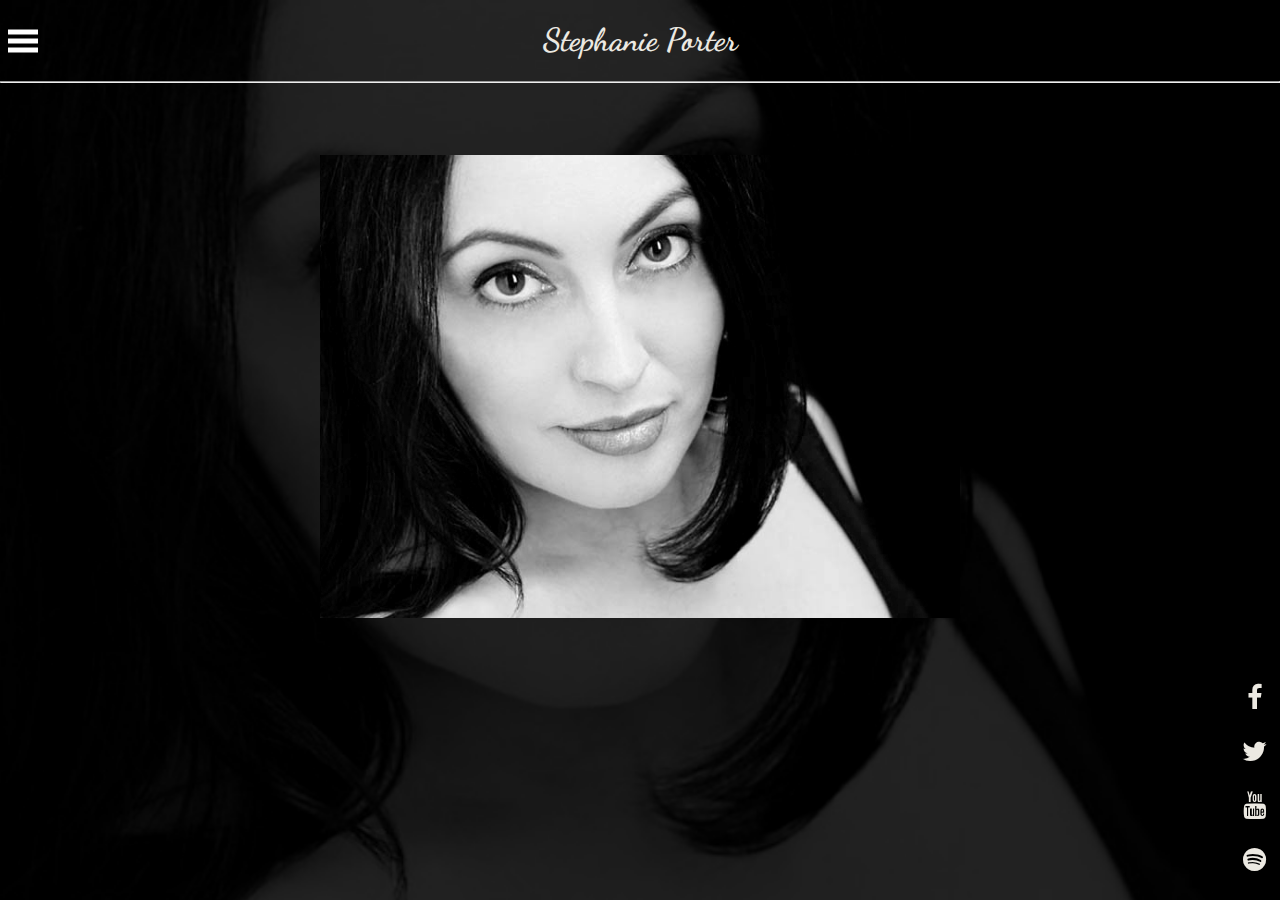
<file: index.html>
<!DOCTYPE html>
<html lang="en-US">
  <head>
    <meta charset="UTF-8">
    <meta name="viewport" content="width=device-width, initial-scale=1.0, minimum-scale=1.0">
    <meta name="description" content="Stephanie Porter - Seattle Jazz Vocalist and song writer">
    <meta name="keywords" content="Seattle, jazz, vocalist, music, events, earshot award winner, best, singer, female, recording artists, Knkx, STEPHANIE PORTER">
    <title>Stephanie Porter | Home</title>
    <link type="image/png" href="images/icon.png" rel="icon">
    <link rel="stylesheet" href="styles.css">
    <link rel="stylesheet" href="https://cdnjs.cloudflare.com/ajax/libs/font-awesome/4.7.0/css/font-awesome.min.css">
    <script src="index.js"></script>
  </head>
  <body>
    <main>
      <h1 class="center"><a href="index.html">Stephanie Porter</a></h1>
      <nav id="tab" class="hidden">
        <ul id="list">
          <li class="items">
            <a class="active" href="index.html">Home</a>
          </li>
          <li class="items">
            <a href="upcoming_events.html">Upcoming Events</a>
          </li>
          <li class="items">
            <a href="about.html">About</a>
          </li>
          <li class="items">
            <a href="music.html">Music</a>
          </li>
          <li class="items">
            <a href="gallery.html">Gallery</a>
          </li>
          <li class="items">
            <a href="contact.html">Contact</a>
          </li>
        </ul>
      </nav>
      <span id="options" class="move">
        <svg width="30" height="30">
            <path d="M0,5 30,5" stroke="#fff" stroke-width="5"/>
            <path d="M0,14 30,14" stroke="#fff" stroke-width="5"/>
            <path d="M0,23 30,23" stroke="#fff" stroke-width="5"/>
        </svg>
      </span>
      <hr/>
      <div class="center">
        <img id="centerImage" src="images/Stephanie_Porter.jpg" alt="Stephanie Porter headshot">
      </div>
      <div id="social">
        <a href="https://www.facebook.com/Stephanie-Porter-Band-104178295878/" target="blank" aria-label="Facebook Link" class="fa fa-facebook">
        </a>
        <a href="https://twitter.com/StephPorterJazz" target="blank" aria-label="Twitter Link" class="fa fa-twitter">
        </a>
        <a href="https://www.youtube.com/channel/UCbrOZ5e0GUnwHz4VoigK-XA" target="blank" aria-label="YouTube Link" class="fa fa-youtube">
        </a>
        <a href="https://open.spotify.com/artist/799kqlPeq62OCsr5x9KhRV" target="blank" aria-label="Spotify Link" class="fa fa-spotify">
        </a>
      </div>
    </main>
  </body>
</html>
</file>
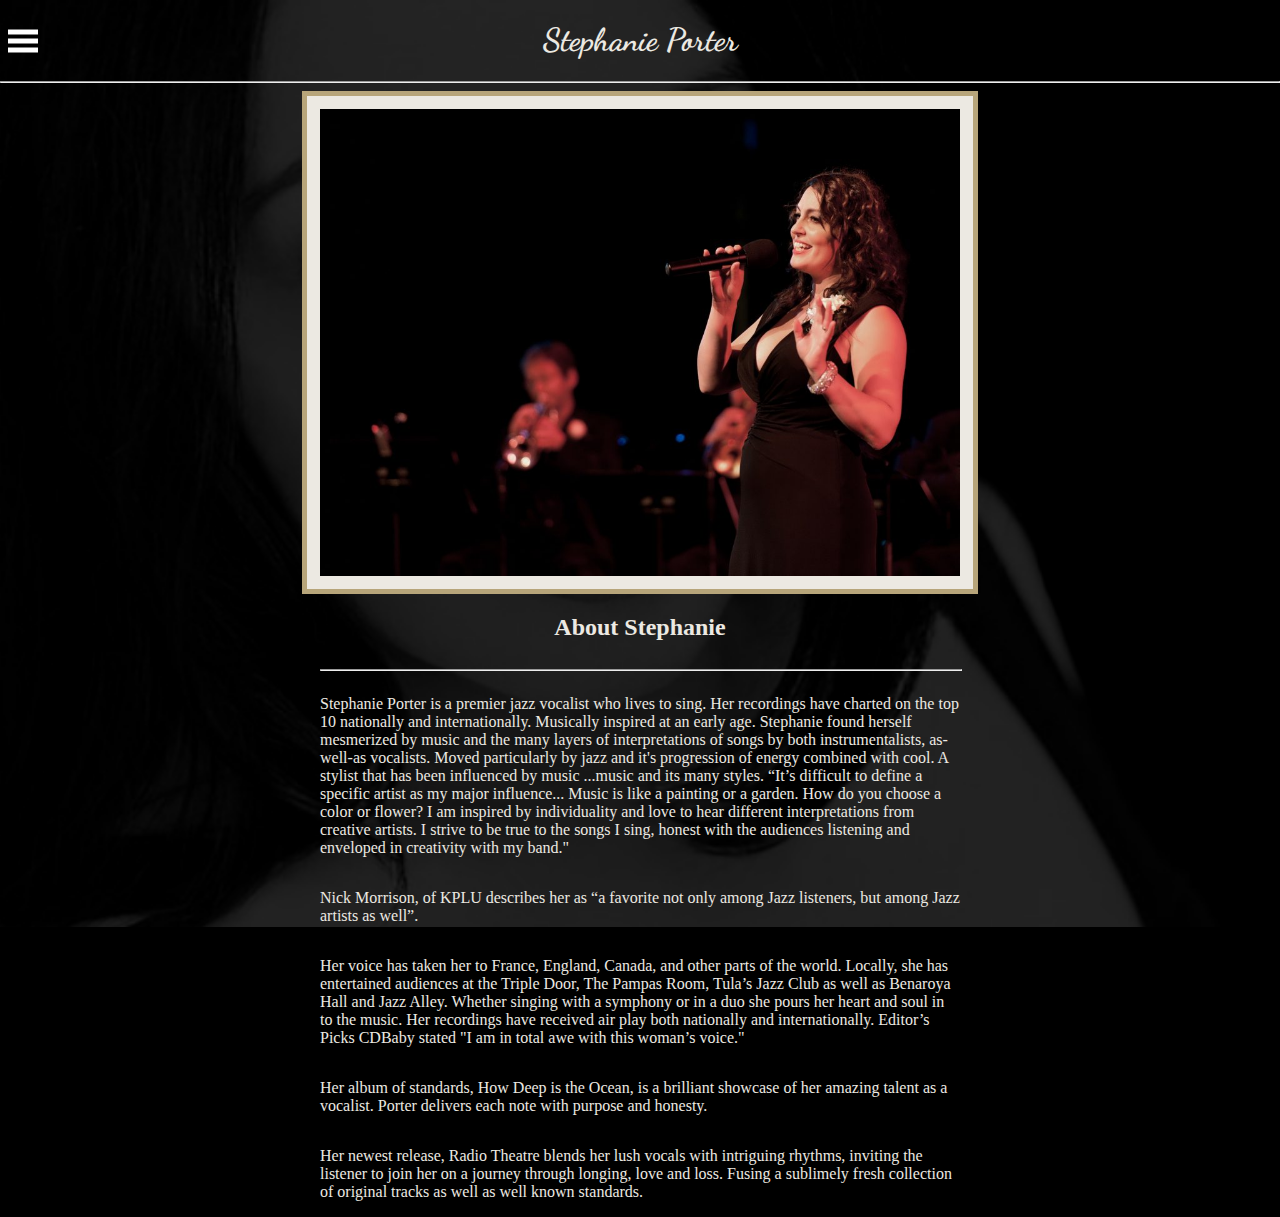
<file: about.html>
<!DOCTYPE html>
<html lang="en-US">
  <head>
    <meta charset="UTF-8">
    <meta name="viewport" content="width=device-width, initial-scale=1.0, minimum-scale=1.0">
    <meta name="description" content="About Stephanie Porter">
    <meta name="keywords" content="Seattle, jazz, vocalist, music, events, earshot award winner, best, singer, female, recording artists, Knkx, STEPHANIE PORTER">
    <title>Stephanie Porter | About</title>
    <link type="image/png" href="images/icon.png" rel="icon">
    <link rel="stylesheet" href="styles.css">
    <script src="index.js"></script>
  </head>
  <body>
    <main>
      <h1 class="center"><a href="index.html">Stephanie Porter</a></h1>
      <nav id="tab" class="hidden">
        <ul id="list">
          <li class="items">
            <a href="index.html">Home</a>
          </li>
          <li class="items">
            <a href="upcoming_events.html">Upcoming Events</a>
          </li>
          <li class="items">
            <a class="active" href="about.html">About</a>
          </li>
          <li class="items">
            <a href="music.html">Music</a>
          </li>
          <li class="items">
            <a href="gallery.html">Gallery</a>
          </li>
          <li class="items">
            <a href="contact.html">Contact</a>
          </li>
        </ul>
      </nav>
      <span id="options" class="move">
        <svg width="30" height="30">
            <path d="M0,5 30,5" stroke="#fff" stroke-width="5"/>
            <path d="M0,14 30,14" stroke="#fff" stroke-width="5"/>
            <path d="M0,23 30,23" stroke="#fff" stroke-width="5"/>
        </svg>
      </span>
      <hr/>
      <section id="col" class="center">
        <img id="portrait" src="images/Full_Cicle_Jazz_Ensemble.jpg" alt="Stephanie at the Full Circle Jazz Ensemble"/>
        <h2>About Stephanie</h2>
        <hr id="separator"/>
        <p class="fill">
          Stephanie Porter is a premier jazz vocalist who lives to sing.
          Her recordings have charted on the top 10 nationally and
          internationally.  Musically inspired at an early age. Stephanie found
          herself mesmerized by music and the many layers of interpretations of
          songs by both instrumentalists, as-well-as vocalists.  Moved
          particularly by jazz and it's progression of energy combined with
          cool. A stylist that has been influenced by music ...music and its
          many styles.  “It’s difficult to define a specific artist as my major
          influence...  Music is like a painting or a garden. How do you choose
          a color or flower?  I am inspired by individuality and love to hear
          different interpretations from creative artists.  I strive to be true
          to the songs I sing, honest with the audiences listening and enveloped
           in creativity with my band."
         </p>
         <p class="fill">
           Nick Morrison, of KPLU describes her as “a favorite not only among
           Jazz listeners, but among Jazz artists as well”.
         </p>
         <p class="fill">
           Her voice has taken her to France, England, Canada, and other parts
           of the world.   Locally, she has entertained audiences at the Triple
           Door, The Pampas Room, Tula’s Jazz Club as well as Benaroya Hall and
           Jazz Alley.  Whether singing with a symphony or in a duo she pours
           her heart and soul in to the music. Her recordings have received air
            play both nationally and internationally. Editor’s Picks CDBaby
           stated "I am in total awe with this woman’s voice."
         </p>
         <p class="fill">
           Her album of standards, How Deep is the Ocean, is a brilliant
           showcase of her amazing talent as a vocalist. Porter delivers each
           note with purpose and honesty.
         </p>
         <p class="fill">
           Her newest release, Radio Theatre blends her lush vocals with
           intriguing rhythms, inviting the listener to join her on a journey
           through longing, love and loss.  Fusing a sublimely fresh collection
           of original tracks as well as well known standards.
         </p>
      </section>
    </main>
  </body>
</html>
</file>
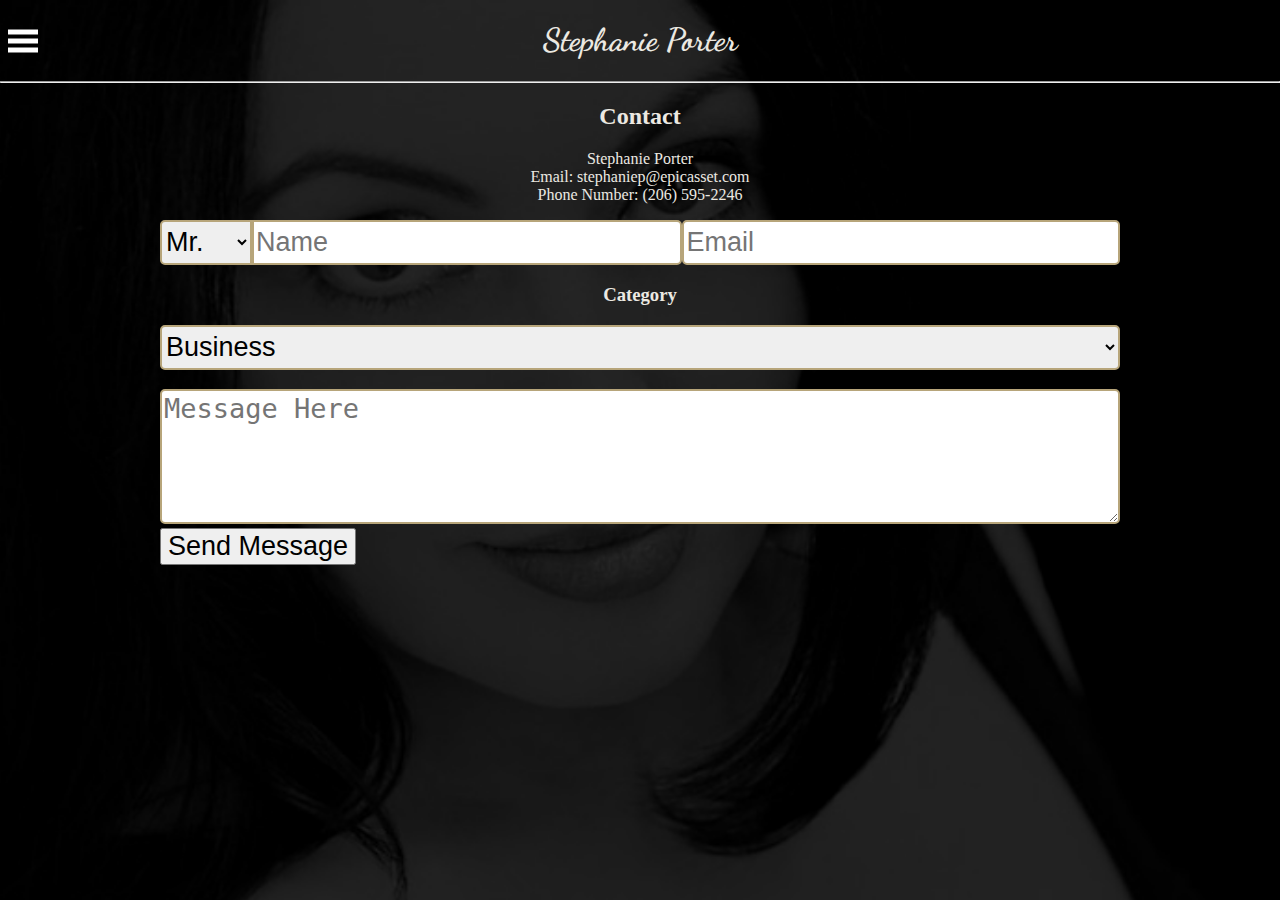
<file: contact.html>
<!DOCTYPE html>
<html lang="en-US">
  <head>
    <meta charset="UTF-8">
    <meta name="viewport" content="width=device-width, initial-scale=1.0, minimum-scale=1.0">
    <meta name="description" content="Contact Stephanie Porter">
    <meta name="keywords" content="Seattle, jazz, vocalist, music, events, earshot award winner, best, singer, female, recording artists, Knkx, STEPHANIE PORTER">
    <title>Stephanie Porter | Contact</title>
    <link type="image/png" href="images/icon.png" rel="icon">
    <link rel="stylesheet" href="styles.css">
    <script src="index.js"></script>
  </head>
  <body>
    <main>
      <h1 class="center"><a href="index.html">Stephanie Porter</a></h1>
      <nav id="tab" class="hidden">
        <ul id="list">
          <li class="items">
            <a href="index.html">Home</a>
          </li>
          <li class="items">
            <a href="upcoming_events.html">Upcoming Events</a>
          </li>
          <li class="items">
            <a href="about.html">About</a>
          </li>
          <li class="items">
            <a href="music.html">Music</a>
          </li>
          <li class="items">
            <a href="gallery.html">Gallery</a>
          </li>
          <li class="items">
            <a class="active" href="contact.html">Contact</a>
          </li>
        </ul>
      </nav>
      <span id="options" class="move">
        <svg width="30" height="30">
            <path d="M0,5 30,5" stroke="#fff" stroke-width="5"/>
            <path d="M0,14 30,14" stroke="#fff" stroke-width="5"/>
            <path d="M0,23 30,23" stroke="#fff" stroke-width="5"/>
        </svg>
      </span>
      <hr/>
      <h2 class="center">Contact</h2>
      <section class="center">
        <ul class="contactDetails vertical">
          <li>Stephanie Porter</li>
          <li>Email: stephaniep@epicasset.com</li>
          <li>Phone Number: (206) 595-2246</li>
        </ul>
      </section>
      <section class="center">
        <form id="contact" method="post" action="contact.php">
          <div class="divide formProperties">
            <div class="formProperties">
            <select aria-label="Choose a prefix" id="choose" name="Prefix">
              <option value="mr">Mr.</option>
              <option value="ms">Ms.</option>
              <option value="mrs">Mrs.</option>
              <option value="other">Other</option>
            </select>
            <input aria-label="Type your name" id="name" type="text" placeholder="Name" />
          </div>
            <input aria-label="Type your email" id="email" type="text" placeholder="Email" />
          </div>
          <h3 class="center">Category</h3>
          <select aria-label="Choose your inquiry type" id="category" class="divide" name="category">
            <option value="business">Business</option>
            <option value="general">General</option>
            <option value="bugReport">Bug Report</option>
          </select>
          <textarea aria-label="Type your inquiry" id="textBox" placeholder="Message Here"></textarea>
          <!--
            <div>
              <input id="copy" type="checkbox" name="copyEmail" />
              <label for="copy">Email me a copy of this message</label>
            </div>
          -->
          <input aria-label="Hit to send message" type="submit" value="Send Message"/>
        </form>
      </section>
    </main>
  </body>
</html>
</file>
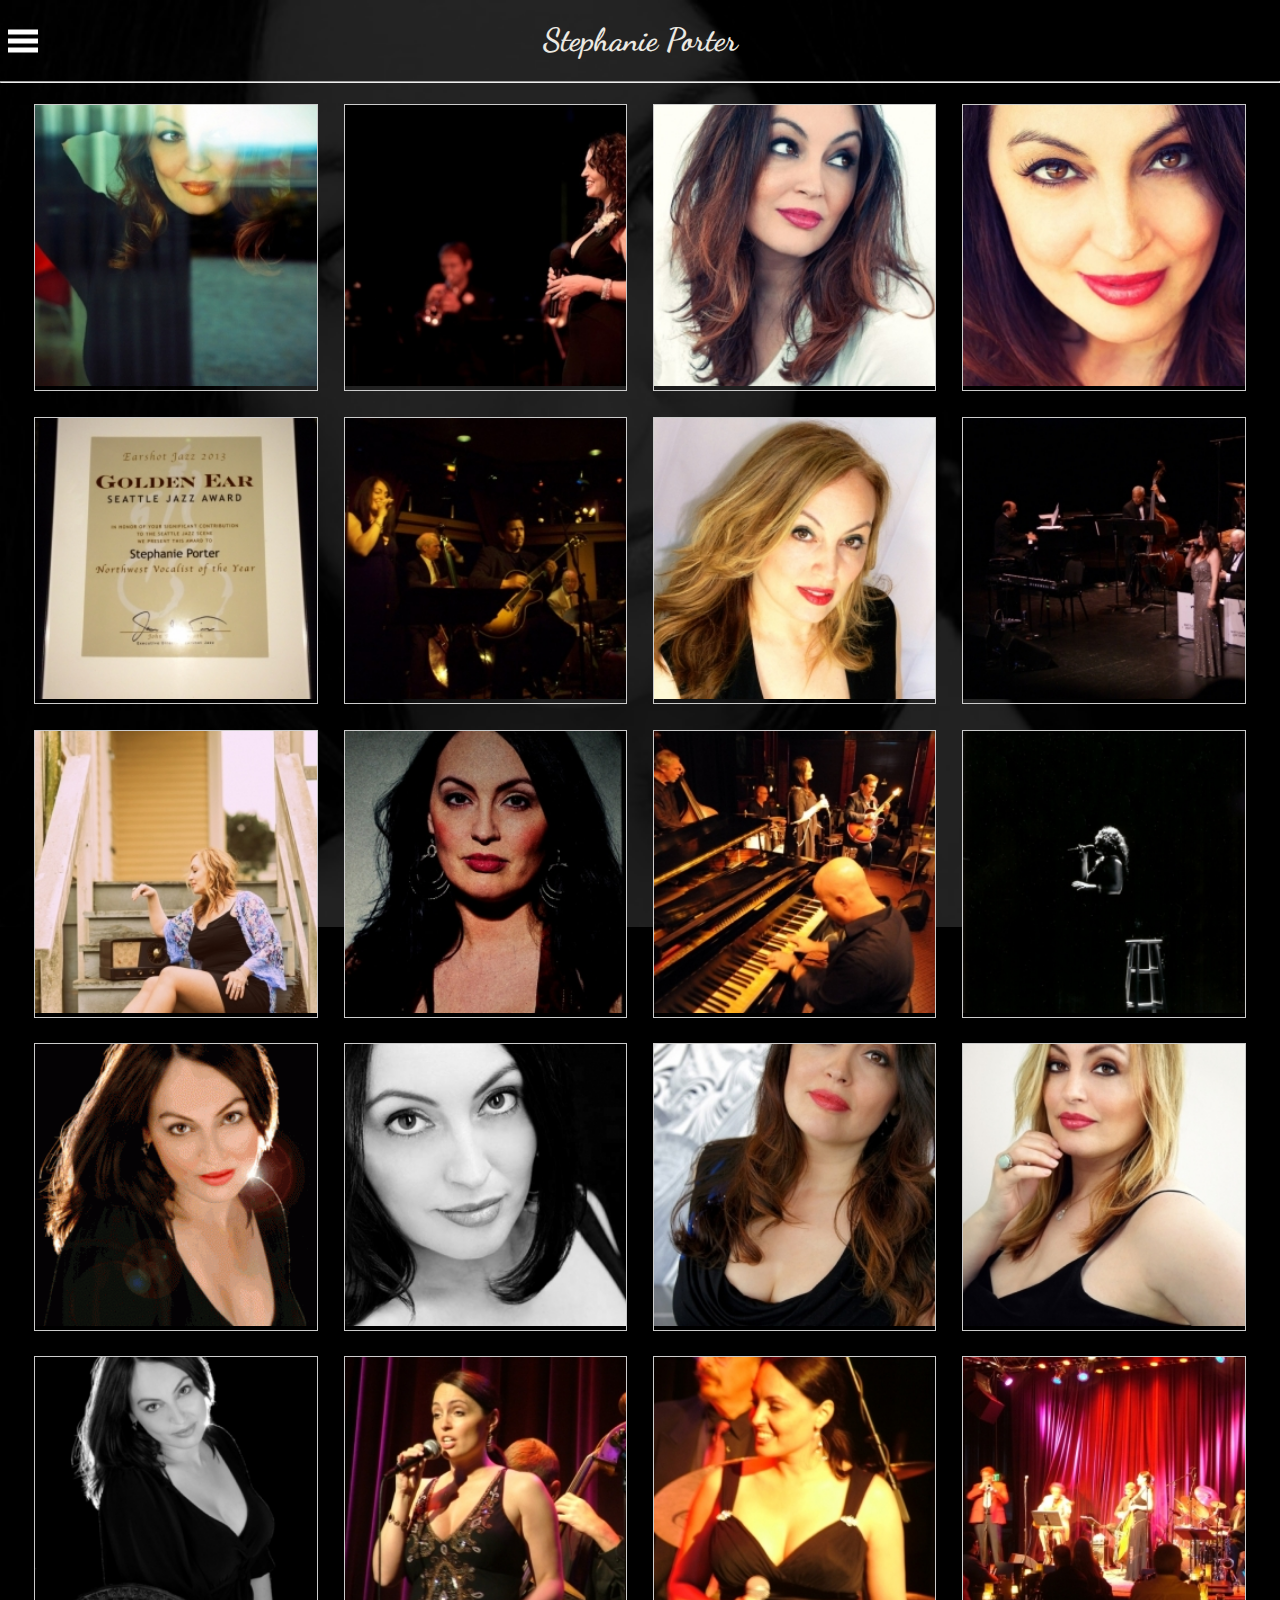
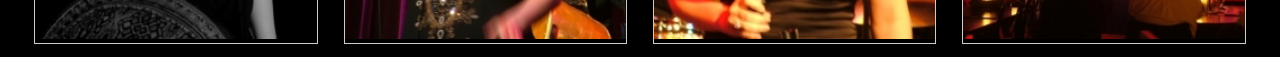
<file: gallery.html>
<!DOCTYPE html>
<html lang="en-US">
  <head>
    <meta charset="UTF-8">
    <meta name="viewport" content="width=device-width, initial-scale=1.0, minimum-scale=1.0">
    <meta name="description" content="Photos of Stephanie Porter">
    <meta name="keywords" content="Seattle, jazz, vocalist, music, events, earshot award winner, best, singer, female, recording artists, Knkx, STEPHANIE PORTER">
    <title>Stephanie Porter | Gallery</title>
    <link type="image/png" href="images/icon.png" rel="icon">
    <link rel="stylesheet" href="styles.css">
    <script src="index.js"></script>
  </head>
  <body>
    <main>
      <h1 class="center"><a href="index.html">Stephanie Porter</a></h1>
      <nav id="tab" class="hidden">
        <ul id="list">
          <li class="items">
            <a href="index.html">Home</a>
          </li>
          <li class="items">
            <a href="upcoming_events.html">Upcoming Events</a>
          </li>
          <li class="items">
            <a href="about.html">About</a>
          </li>
          <li class="items">
            <a href="music.html">Music</a>
          </li>
          <li class="items">
            <a class="active" href="gallery.html">Gallery</a>
          </li>
          <li class="items">
            <a href="contact.html">Contact</a>
          </li>
        </ul>
      </nav>
      <span id="options" class="move">
        <svg width="30" height="30">
            <path d="M0,5 30,5" stroke="#fff" stroke-width="5"/>
            <path d="M0,14 30,14" stroke="#fff" stroke-width="5"/>
            <path d="M0,23 30,23" stroke="#fff" stroke-width="5"/>
        </svg>
      </span>
      <hr/>
      <section class="center">
        <div class="gallery">
          <img src="images/window.jpg" alt="Window Shot"/>
        </div>
        <div class="gallery">
          <img src="images/jazz_ensemble.jpg" alt="Jazz Ensemble Shot"/>
        </div>
        <div class="gallery">
          <img src="images/cover_2014.jpg" alt="Album Cover Shot"/>
        </div>
        <div class="gallery">
          <img src="images/profile_photo.jpg" alt="Profile photo"/>
        </div>
      </section>
      <section class="center">
        <div class="gallery">
          <img src="images/golden_ear.jpg" alt="Golden Ear Award"/>
        </div>
        <div class="gallery">
          <img src="images/stage_scene.jpg" alt="Jazz Stage Shot"/>
        </div>
        <div class="gallery">
          <img src="images/second_headshot.jfif" alt="Second Headshot"/>
        </div>
        <div class="gallery">
          <img src="images/stage_2.jpg" alt="Alternative Stage Shot"/>
        </div>
      </section>
      <section class="center">
        <div class="gallery">
          <img src="images/porch.jpg" alt="Porch Shot"/>
        </div>
        <div class="gallery">
          <img src="images/headshot_3.jpg" alt="Third Headshot"/>
        </div>
        <div class="gallery">
          <img src="images/piano_view.jpg" alt="Shot from Piano Angle"/>
        </div>
        <div class="gallery">
          <img src="images/silhouette.jpg" alt="Silhouette Photo"/>
        </div>
      </section>
      <section class="center">
        <div class="gallery">
          <img src="images/lenseflare.gif" alt="Lenseflare Shot"/>
        </div>
        <div class="gallery">
          <img src="images/second_main.jpg" alt="Main Photo Recropped"/>
        </div>
        <div class="gallery">
          <img src="images/Bob_Sula.jpg" alt="Shot from Bob Sula"/>
        </div>
        <div class="gallery">
          <img src="images/blonde_shot.jpeg" alt="Blonde Photo"/>
        </div>
      </section>
      <section class="center">
        <div class="gallery">
          <img src="images/chair_shot.jpg" alt="Shot Posing Behind Chair"/>
        </div>
        <div class="gallery">
          <img src="images/jazz_alley.jpg" alt="Jazz Alley Performance"/>
        </div>
        <div class="gallery">
          <img src="images/jazz_alley_2.jpg" alt="Second performance at the Jazz Alley"/>
        </div>
        <div class="gallery">
          <img src="images/jazz_alley_3.jpg" alt="Alternative Jazz Alley Shot"/>
        </div>
      </section>
    </main>
  </body>
</html>
</file>
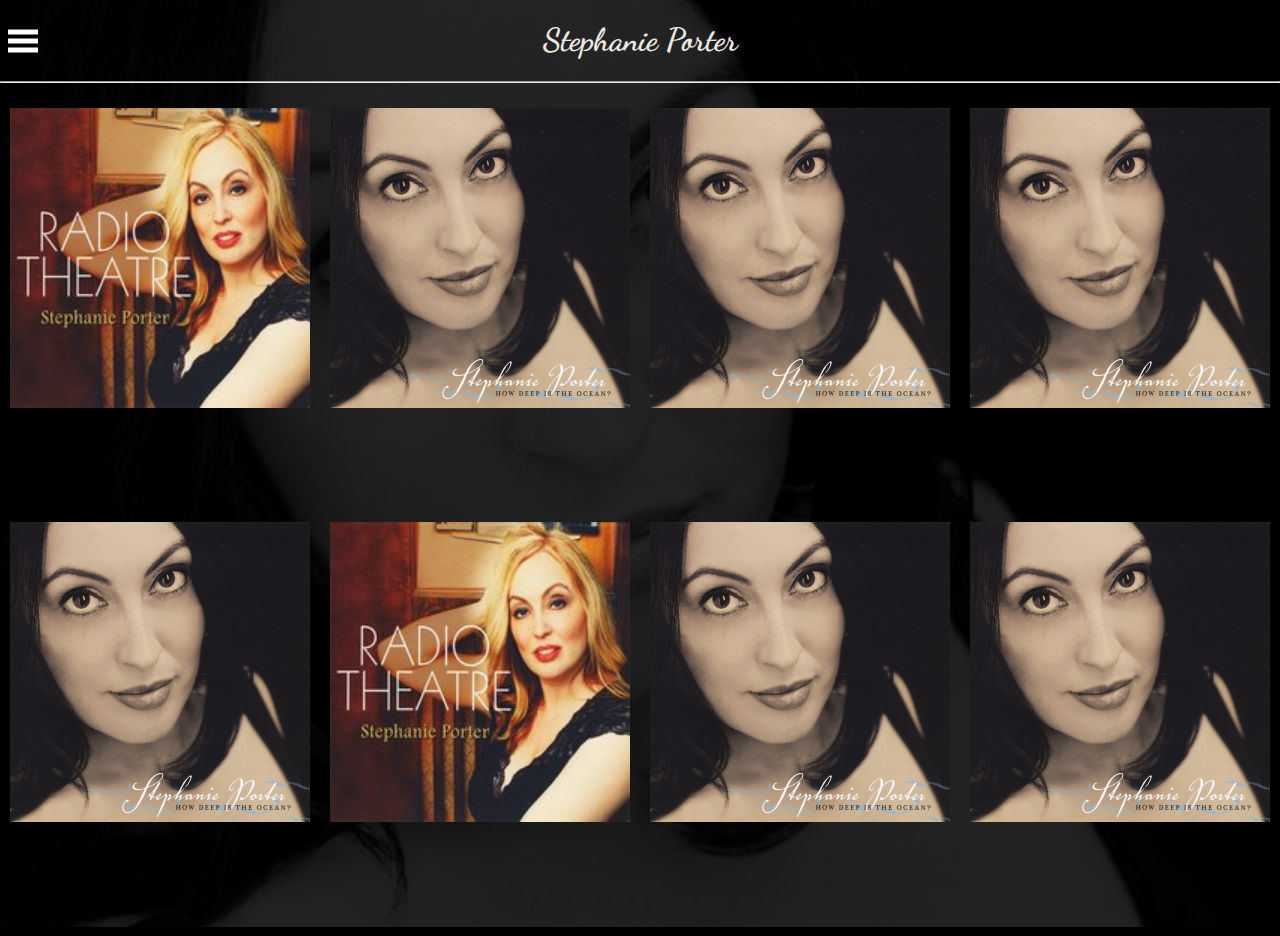
<file: music.html>
<!DOCTYPE html>
<html lang="en-US">
  <head>
    <meta charset="UTF-8">
    <meta name="viewport" content="width=device-width, initial-scale=1.0, minimum-scale=1.0">
    <meta name="description" content="Select songs from Stephanie Porter">
    <meta name="keywords" content="Seattle, jazz, vocalist, music, events, earshot award winner, best, singer, female, recording artists, Knkx, STEPHANIE PORTER">
    <title>Stephanie Porter | Music</title>
    <link type="image/png" href="images/icon.png" rel="icon">
    <link rel="stylesheet" href="music.css">
    <script src="index.js"></script>
  </head>
  <body>
    <main>
      <h1 class="center"><a href="index.html">Stephanie Porter</a></h1>
      <nav id="tab" class="hidden">
        <ul id="list">
          <li class="items">
            <a href="index.html">Home</a>
          </li>
          <li class="items">
            <a href="upcoming_events.html">Upcoming Events</a>
          </li>
          <li class="items">
            <a href="about.html">About</a>
          </li>
          <li class="items">
            <a class="active" href="music.html">Music</a>
          </li>
          <li class="items">
            <a href="gallery.html">Gallery</a>
          </li>
          <li class="items">
            <a href="contact.html">Contact</a>
          </li>
        </ul>
      </nav>
      <span id="options" class="move">
        <svg width="30" height="30">
            <path d="M0,5 30,5" stroke="#fff" stroke-width="5"/>
            <path d="M0,14 30,14" stroke="#fff" stroke-width="5"/>
            <path d="M0,23 30,23" stroke="#fff" stroke-width="5"/>
        </svg>
      </span>
      <hr/>
      <section class="musicList center">
        <div>
          <img src="images/radio_theatre.jpg" alt="Radio Theatre Album Cover"/>
          <iframe src="https://open.spotify.com/embed/track/1bDSwY3GxR26VYnW2JACqR" class="spotify" frameborder=0></iframe>
        </div>
        <div>
          <img src="images/ocean.jpg" alt="How Deep is the Ocean Album Cover"/>
          <iframe src="https://open.spotify.com/embed/track/35hj6DMO6CxjPlIUOsOgQq" class="spotify" frameborder=0></iframe>
        </div>
        <div>
          <img src="images/ocean.jpg" alt="How Deep is the Ocean Album Cover"/>
          <iframe src="https://open.spotify.com/embed/track/692iGW1YLTAdpgGBv5wK5y" class="spotify" frameborder=0></iframe>
        </div>
        <div>
          <img src="images/ocean.jpg" alt="How Deep is the Ocean Album Cover"/>
          <iframe src="https://open.spotify.com/embed/track/3t6YISMoHJvUg8J1pCjUdA" class="spotify" frameborder=0></iframe>
        </div>
      </section>
      <section class=" musicList center">
        <div>
          <img src="images/ocean.jpg" alt="Radio Theatre Album Cover"/>
          <iframe src="https://open.spotify.com/embed/track/1gKgKAjlsw9sK0E3rKn8df" class="spotify" frameborder=0></iframe>
        </div>
        <div>
          <img src="images/radio_theatre.jpg" alt="How Deep is the Ocean Album Cover"/>
          <iframe src="https://open.spotify.com/embed/track/1o4CDOs5TCEIz4nhcIncmJ" class="spotify" frameborder=0></iframe>
        </div>
        <div>
          <img src="images/ocean.jpg" alt="How Deep is the Ocean Album Cover"/>
          <iframe src="https://open.spotify.com/embed/track/1gKgKAjlsw9sK0E3rKn8df" class="spotify" frameborder=0></iframe>
        </div>
        <div>
          <img src="images/ocean.jpg" alt="How Deep is the Ocean Album Cover"/>
          <iframe src="https://open.spotify.com/embed/track/3mKyBZ970OUPxoLW5gs587" class="spotify" frameborder=0></iframe>
        </div>
      </section>
    </main>
  </body>
</html>
</file>
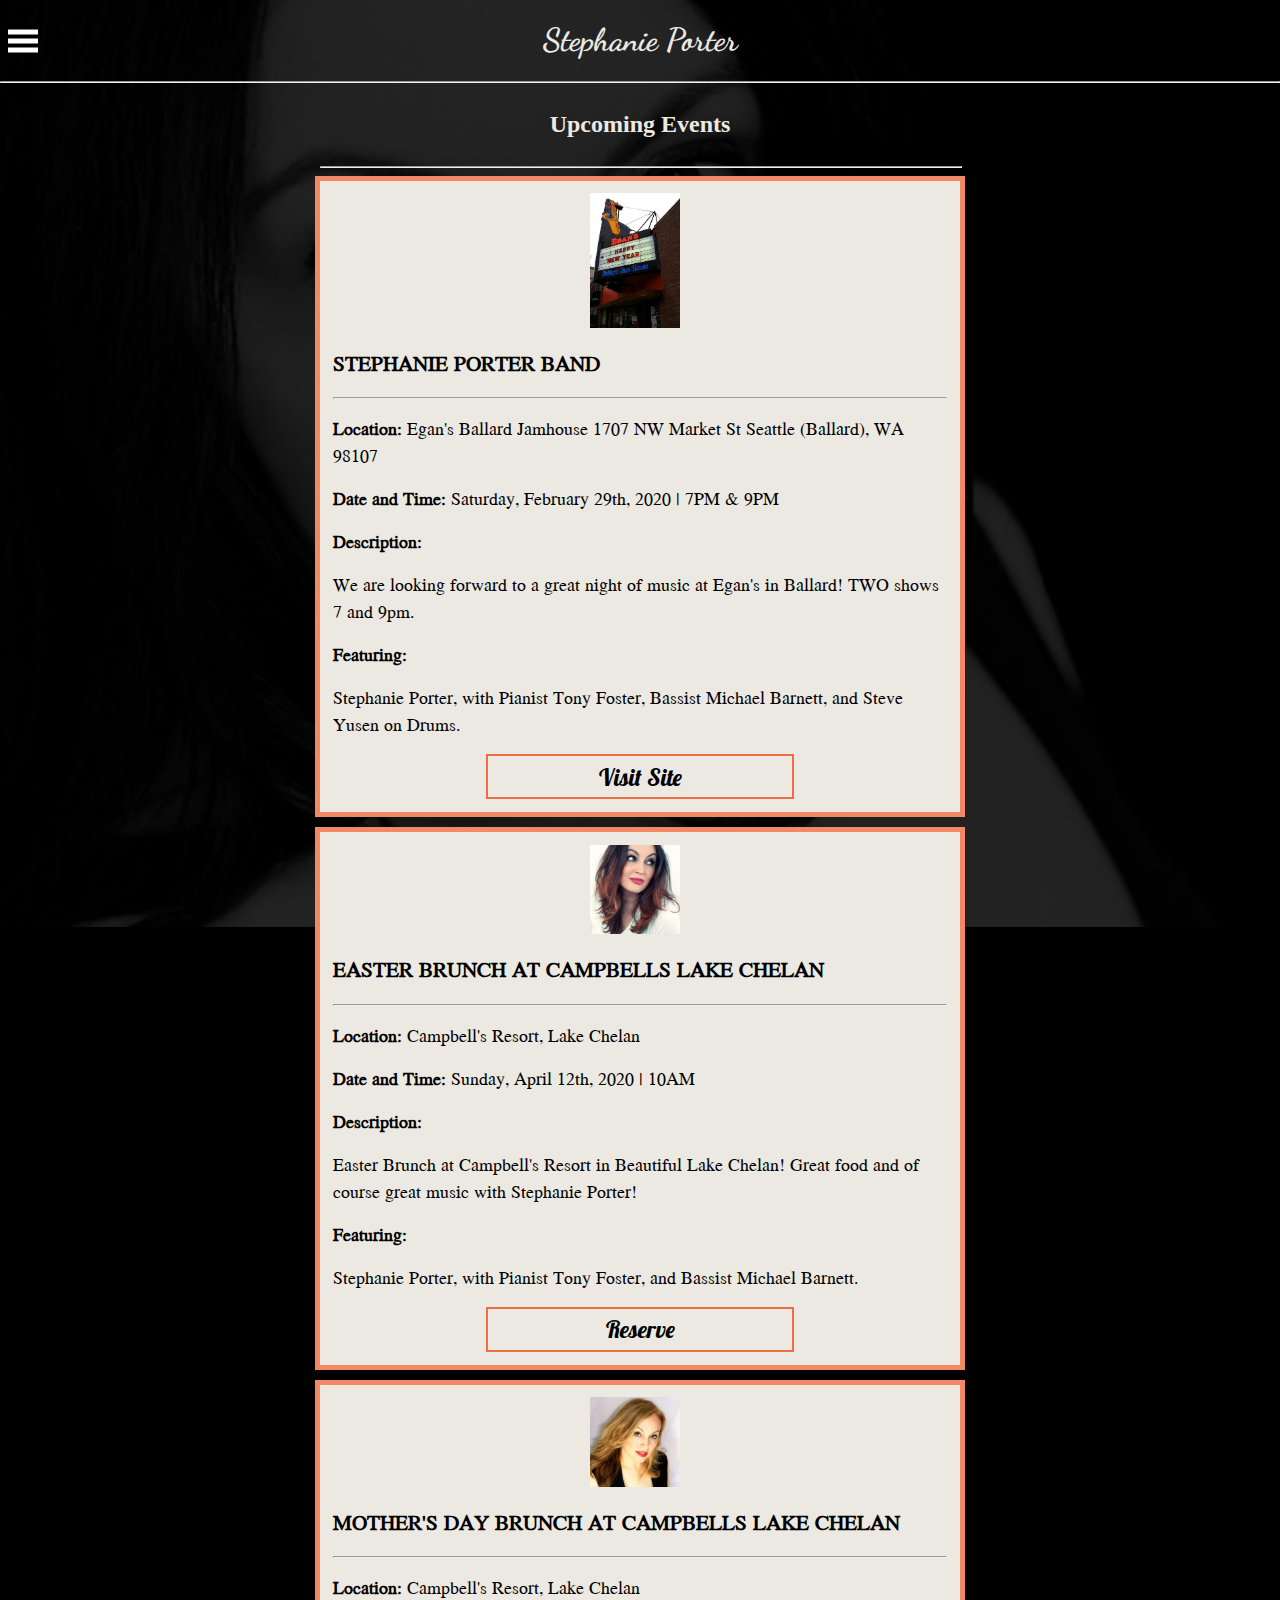
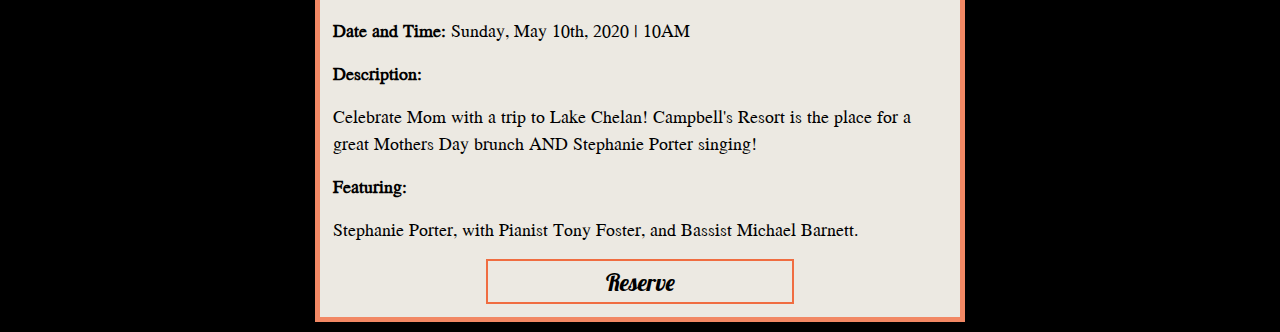
<file: upcoming_events.html>
<!DOCTYPE html>
<html lang="en-US">
  <head>
    <meta charset="UTF-8">
    <meta name="viewport" content="width=device-width, initial-scale=1.0, minimum-scale=1.0">
    <meta name="description" content="Stephanie Porter's upcoming events">
    <meta name="keywords" content="Seattle, jazz, vocalist, music, events, earshot award winner, best, singer, female, recording artists, Knkx, STEPHANIE PORTER">
    <title>Stephanie Porter | Upcoming Events</title>
    <link type="image/png" href="images/icon.png" rel="icon">
    <link rel="stylesheet" href="styles.css">
    <script src="index.js"></script>
  </head>
  <body>
    <main>
      <h1 class="center"><a href="index.html">Stephanie Porter</a></h1>
      <nav id="tab" class="hidden">
        <ul id="list">
          <li class="items">
            <a href="index.html">Home</a>
          </li>
          <li class="items">
            <a class="active" href="upcoming_events.html">Upcoming Events</a>
          </li>
          <li class="items">
            <a href="about.html">About</a>
          </li>
          <li class="items">
            <a href="music.html">Music</a>
          </li>
          <li class="items">
            <a href="gallery.html">Gallery</a>
          </li>
          <li class="items">
            <a href="contact.html">Contact</a>
          </li>
        </ul>
      </nav>
      <span id="options" class="move">
        <svg width="30" height="30">
            <path d="M0,5 30,5" stroke="#fff" stroke-width="5"/>
            <path d="M0,14 30,14" stroke="#fff" stroke-width="5"/>
            <path d="M0,23 30,23" stroke="#fff" stroke-width="5"/>
        </svg>
      </span>
      <hr/>
      <section id="col" class="center">
        <h2>Upcoming Events</h2>
        <hr id="separator"/>
        <article class="events center">
          <img class="icons" src="images/Egan's.jpg" alt="Egan's Ballard Jamhouse by Curtis Cronn"/>
          <div>
            <h3 class="black">STEPHANIE PORTER BAND</h3>
            <hr/>
            <p class="black">
               <strong class="black">Location:</strong> Egan's Ballard Jamhouse 1707 NW Market St Seattle
               (Ballard), WA 98107
            </p>
            <p class="black">
              <strong class="black">Date and Time:</strong> Saturday, February 29th, 2020 | 7PM & 9PM
            </p>
            <strong><p class="black">Description:</p></strong>
            <p class="black">We are looking forward to a great night of music at
               Egan's in Ballard! TWO shows 7 and 9pm.</p>
            <strong><p class="black">Featuring:</p></strong>
            <p class="black">Stephanie Porter, with Pianist Tony Foster, Bassist
              Michael Barnett, and Steve Yusen on Drums.</p>
            <form class="center" action="http://ballardjamhouse.com/schedule.html" target="_blank">
              <input class="hitGet available" type="submit" value="Visit Site"/>
            </form>
          </div>
        </article>
        <article class="events center">
          <img class="icons" src="images/cover_2014.jpg" alt="Stephanie cover photo"/>
          <div>
            <h3 class="black">EASTER BRUNCH AT CAMPBELLS LAKE CHELAN</h3>
            <hr/>
            <p class="black">
               <strong class="black">Location:</strong> Campbell's Resort, Lake Chelan
            </p>
            <p class="black">
              <strong class="black">Date and Time:</strong> Sunday, April 12th, 2020 | 10AM
            </p>
            <strong><p class="black">Description:</p></strong>
            <p class="black">Easter Brunch at Campbell's Resort in Beautiful
              Lake Chelan! Great food and of course great music with Stephanie
               Porter!</p>
             <strong><p class="black">Featuring:</p></strong>
             <p class="black">Stephanie Porter, with Pianist Tony Foster,
               and Bassist Michael Barnett.</p>
            <form class="center" action="https://campbellsresort.com/event/easter-jazz-brunch-buffet-easter-egg-hunt/" target="_blank">
              <input class="hitGet available" type="submit" value="Reserve"/>
            </form>
          </div>
        </article>
        <article class="events center">
          <img class="icons" src="images/second_headshot.jfif" alt="Stephanie headshot"/>
          <div>
            <h3 class="black">MOTHER'S DAY BRUNCH AT CAMPBELLS LAKE CHELAN</h3>
            <hr/>
            <p class="black">
               <strong class="black">Location:</strong> Campbell's Resort, Lake Chelan
            </p>
            <p class="black">
              <strong class="black">Date and Time:</strong> Sunday, May 10th, 2020 | 10AM
            </p>
            <strong><p class="black">Description:</p></strong>
            <p class="black">Celebrate Mom with a trip to Lake Chelan!
              Campbell's Resort is the place for a great Mothers Day brunch AND
              Stephanie Porter singing!</p>
            <strong><p class="black">Featuring:</p></strong>
            <p class="black">Stephanie Porter, with Pianist Tony Foster,
              and Bassist Michael Barnett.</p>
            <form class="center" action="https://campbellsresort.com/event/mothers-day-jazz-brunch-buffet/" target="_blank">
              <input class="hitGet available" type="submit" value="Reserve"/>
            </form>
          </div>
        </article>
      </section>
    </main>
  </body>
</html>
</file>
<file: styles.css>
@import url('https://fonts.googleapis.com/css?family=Dancing+Script|Jomolhari&display=swap');
@import url('https://fonts.googleapis.com/css?family=Lobster&display=swap');
@import url('https://fonts.googleapis.com/css?family=Lobster&display=swap');

@media (orientation: landscape) {
   #col {
     margin-left: 25%;
     margin-right: 25%;
   }
}

@media (orientation: portrait) {
   #col {
     margin-left: 5%;
     margin-right: 5%;
   }
}

@media only screen and (max-width: 760px) {
  #options {
    left: 72%;
  }

  #tab {
    width: 70%;
  }

  .items > a {
    font-size: 20pt;
  }
}

@media only screen and (min-width: 760px) and (orientation: portrait) {
  #options {
    left: 15.5vh;
  }

  #tab {
    width: 15vh;
  }

  .items > a {
    font-size: 2vh;
  }
}

@media only screen and (min-width: 760px) and (orientation: landscape) {
  #options {
    left: 15.5vw;
  }

  #tab {
    width: 15vw;
  }

  .items > a {
    font-size: 2vw;
  }
}

main {
  background-image: url("images/Stephanie_Porter_Overlay.png");
  background-repeat: no-repeat;
  background-size: cover;
  background-attachment: fixed;
  min-height: 100%;
  min-width: 100%;
  position: absolute;
  width: 20%;
}

a {
  text-decoration: none;
}

* {
  color: #ECE9E2;
}

body, main {
  background-color: rgba(0,0,0);
}

h1, .items {
  font-family: 'Dancing Script', cursive;
}

select, input, textarea, option, .black {
  color: black;
}

select, input, textarea {
  font-size: 3vmin;
}

form > select, div > select, div > input, textarea {
  border: 2px solid #b7a57a;
  border-radius: 5px;
}

#social > a, li > a {
  display: block;
}

#tab, main {
  top: 0;
  left: 0;
}

#choose {
  border-top-right-radius: 0;
  border-bottom-right-radius: 0;
}

#name {
  border-top-left-radius: 0;
  border-bottom-left-radius: 0;
}

#options, #tab {
  transition: all 500ms linear;
}

#tab {
  background-color: #262523;
  overflow: hidden;
}

#options {
  position: absolute;
  top: 27px;
  z-index: 1;
}

#list, .contactDetails {
  margin-top: 0;
  list-style-type: none;
  padding-left: 0;
  overflow-x: hidden;
}

#col, .events, .vertical {
  align-items: center;
}

#category, #textBox, #email, #separator, #portrait, #list, .fill, .contactDetails, .gallery img {
  width: 100%;
}

#textBox {
  height: 15vh;
}

#centerImage {
  margin-top: 5%;
  height: 50%;
}

#tab, #prefix, .center, .events, .formProperties, .vertical {
  display: flex;
}

#centerImage, .hitGet {
  width: 50%;
}

#email, #textBox {
  box-sizing: border-box;
}

#social {
  right: 1vw;
  bottom: 0;
}

#portrait {
  border: 5px solid #b7a57a;
}

#col, .events, .vertical {
  flex-direction: column;
}

#contact {
  width: 75%;
}

#name {
  width: 33vw;
}

#social > a {
  padding-bottom: 3vh;
  font-size: 3vh;
  text-align: center;
}
#social, #tab {
  position: fixed;
}

#tab, .icons {
  height: 100%;
}

#options, .hitGet {
  cursor: pointer;
}

.events, #portrait {
  padding-left: 2%;
  padding-right: 2%;
  padding-top: 2%;
  padding-bottom: 2%;
  background-color: #ECE9E2;
}

.divide {
  margin-bottom: 2%;
  max-height: 68.45px;
}

.items > a {
  padding-top: 5%;
  padding-bottom: 5%;
  padding-left: 15%;
  border-bottom: 1px solid white;
}

.icons {
  width: 7vw;
  min-width: 75px;
}

.active, hr {
  background-color: #b7a57a;
}

#prefix, .center {
  justify-content: center;
}

.hidden, #tab.hidden {
  width: 0;
}

.move, #options.move {
  left: 8px;
}

.icons {
  padding-right:10px;
}

.events {
  border: 5px solid #f28864;
  margin-bottom: 10px;
  height:50%;
  width: 96%;
}

.divide, .hitGet {
  height: 5vh;
}

.hitGet {
  background-color: transparent;
  font-size: 150%;
  font-family: 'Lobster';
  min-height: 35px;
  max-width: 340px;
}

.available {
  border: 2px solid #f06d41;
}

.unavailable {
  border: 2px solid #828282;
}

.black {
  font-family: 'Jomolhari';
}

.gallery {
  margin: 1vw;
  border: 1px solid #ccc;
  width: 22%;
}

.formProperties, #category {
  min-height: 23px;
}

.gallery:hover {
  border: 1px solid #777;
}

.gallery img {
  height: auto;
}

#tab a:hover:not(.active) {
  color: white;
  background-color: #555;
}
</file>
<file: music.css>
@import url('https://fonts.googleapis.com/css?family=Dancing+Script|Jomolhari&display=swap');
@import url('https://fonts.googleapis.com/css?family=Lobster&display=swap');
@import url('https://fonts.googleapis.com/css?family=Lobster&display=swap');

@media only screen and (max-width: 760px) {
  #options {
    left: 72%;
  }
}

@media only screen and (max-width: 1000px) {
  .musicList {
    align-items: center;
    flex-direction: column;
  }
}

@media only screen and (max-width: 760px) {
  #tab {
    width: 70%;
  }

  .items > a {
    font-size: 20pt;
  }
}

@media only screen and (min-width: 760px) and (orientation: portrait) {
  #options {
    left: 15.5vh;
  }

  #tab {
    width: 15vh;
  }

  .items > a {
    font-size: 2vh;
  }
}

@media only screen and (min-width: 760px) and (orientation: landscape) {
  #options {
    left: 15.5vw;
  }

  #tab {
    width: 15vw;
  }

  .items > a {
    font-size: 2vw;
  }
}

main {
  background-image: url("images/Stephanie_Porter_Overlay.png");
  background-repeat: no-repeat;
  background-size: cover;
  background-attachment: fixed;
  min-height: 100%;
  min-width: 100%;
  position: absolute;
  width: 20%;
}

main, div {
  width: 20%;
}

a {
  text-decoration: none;
}

* {
  color: #ECE9E2;
}

body, main {
  background-color: rgba(0,0,0);
}

h1, .items {
  font-family: 'Dancing Script', cursive;
}

li > a {
  display: block;
}

img {
  width: 100%;
}

#tab, main {
  top: 0;
  left: 0;
}

#options, #tab {
  transition: all 500ms linear;
}

#tab {
  background-color: #262523;
  overflow: hidden;
  position: fixed;
  height: 100%;
}

#options {
  position: absolute;
  top: 27px;
  z-index: 1;
}

#list {
  margin-top: 0;
  list-style-type: none;
  padding-left: 0;
  overflow-x: hidden;
  width: 100%;
}

#tab, .musicList, .center, h1{
  display: flex;
}

#options {
  cursor: pointer;
}

.items > a {
  padding-top: 5%;
  padding-bottom: 5%;
  padding-left: 15%;
  border-bottom: 1px solid white;
}

.active, hr {
  background-color: #b7a57a;
}

.center {
  justify-content: center;
}

.hidden, #tab.hidden {
  width: 0;
}

.move, #options.move {
  left: 8px;
}

.musicList {
  justify-content: space-around;
  margin-top: 2%;
  margin-bottom: 2%;
}

.spotify {
  min-width: 30px;
  max-height: 80px;
  width: 100%;
}

div {
  min-width: 300px;
}

#tab a:hover:not(.active) {
  color: white;
  background-color: #555;
}
</file>
